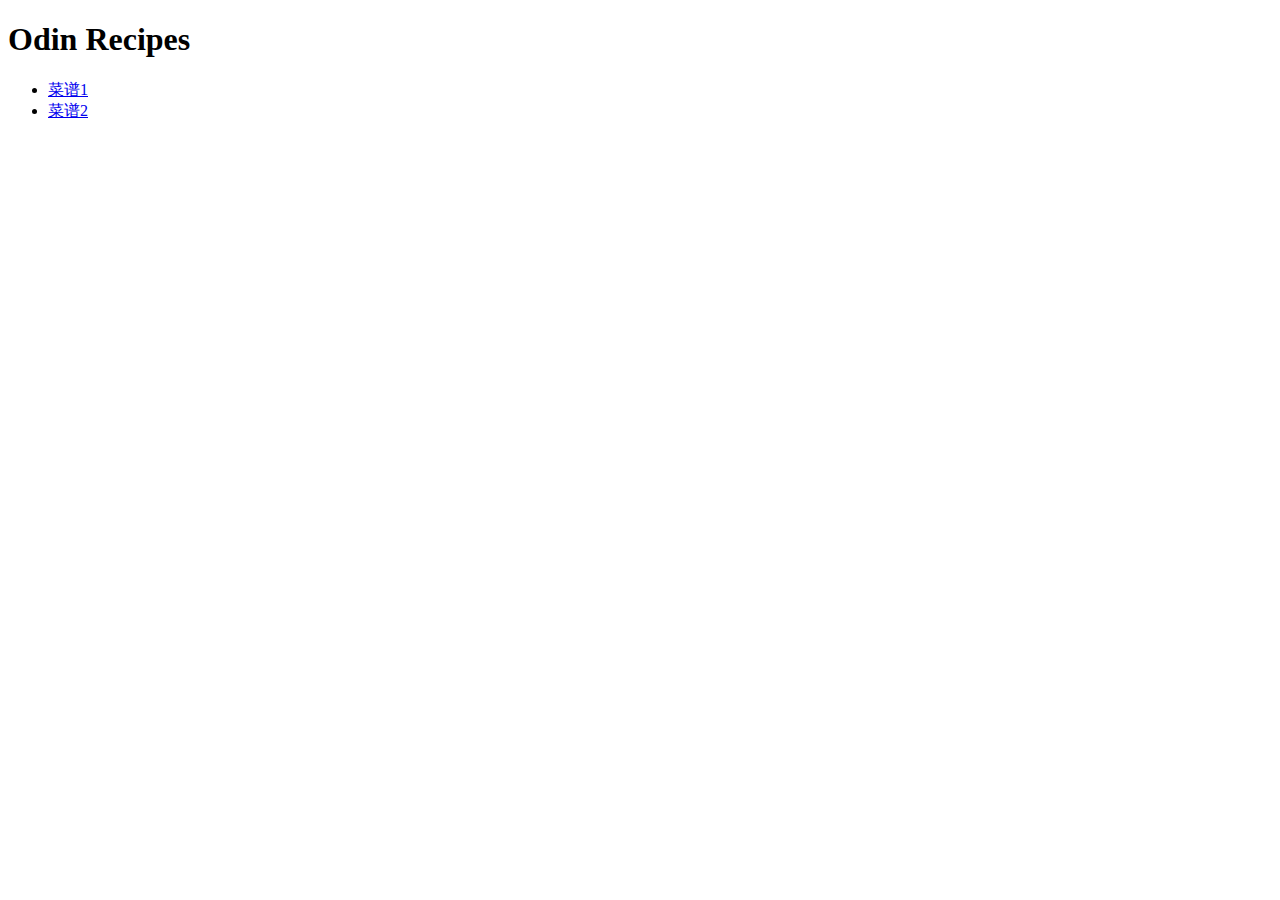
<file: index.html>
<!DOCTYPE html>
<html lang="en">

<head>
  <meta charset="UTF-8">
  <meta http-equiv="X-UA-Compatible" content="IE=edge">
  <meta name="viewport" content="width=device-width, initial-scale=1.0">
  <title>Document</title>
</head>

<body>
  <h1>Odin Recipes</h1>
  <ul>
    <li><a href="./recipes/hometownpork.html">菜谱1</a></a></li>
    <li><a href="./recipes/番茄炒蛋.html">菜谱2</a></li>
  </ul>
</body>

</html>
</file>
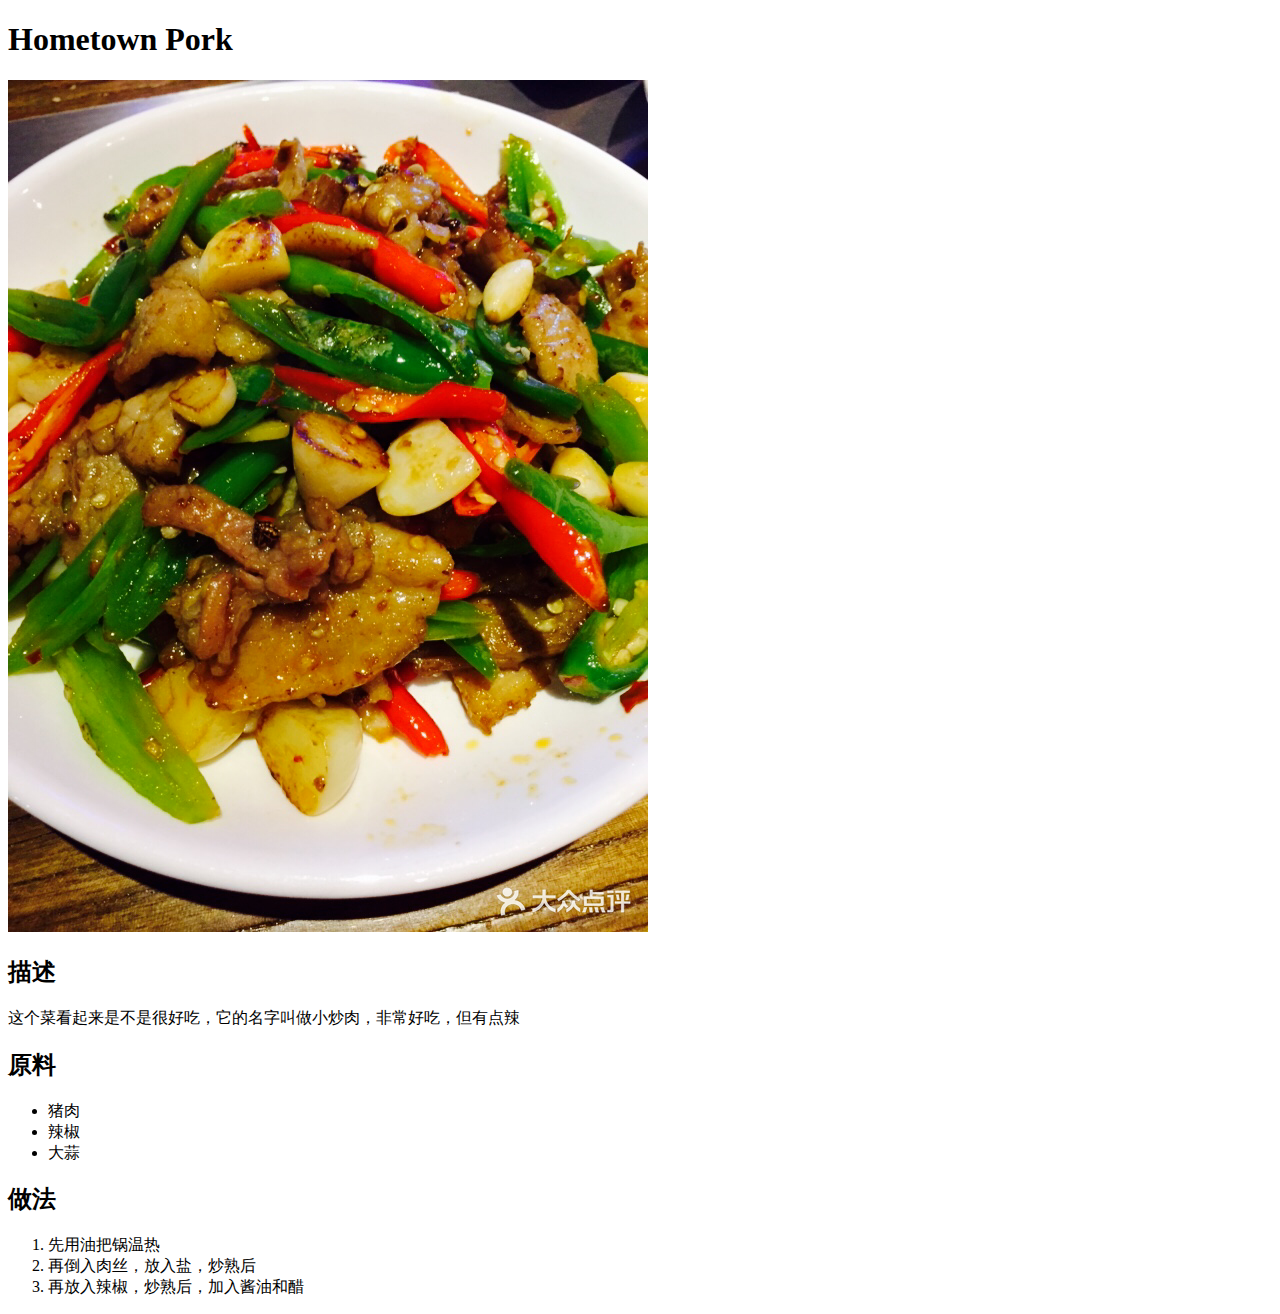
<file: recipes/hometownpork.html>
<!DOCTYPE html>
<html lang="en">
<head>
  <meta charset="UTF-8">
  <meta http-equiv="X-UA-Compatible" content="IE=edge">
  <meta name="viewport" content="width=device-width, initial-scale=1.0">
  <title>Document</title>
</head>
<body>
  <h1>Hometown Pork</h1>
  <img src="./小炒肉.png" alt="">
  <h2>描述</h2>
  <p>这个菜看起来是不是很好吃，它的名字叫做小炒肉，非常好吃，但有点辣</p>
  <h2>原料</h2>
  <ul>
    <li>猪肉</li>
    <li>辣椒</li>
    <li>大蒜</li>
  </ul>
  <h2>做法</h2>
  <ol>
    <li>先用油把锅温热</li>
    <li>再倒入肉丝，放入盐，炒熟后</li>
    <li>再放入辣椒，炒熟后，加入酱油和醋</li>
  </ol>
</body>
</html>
</file>
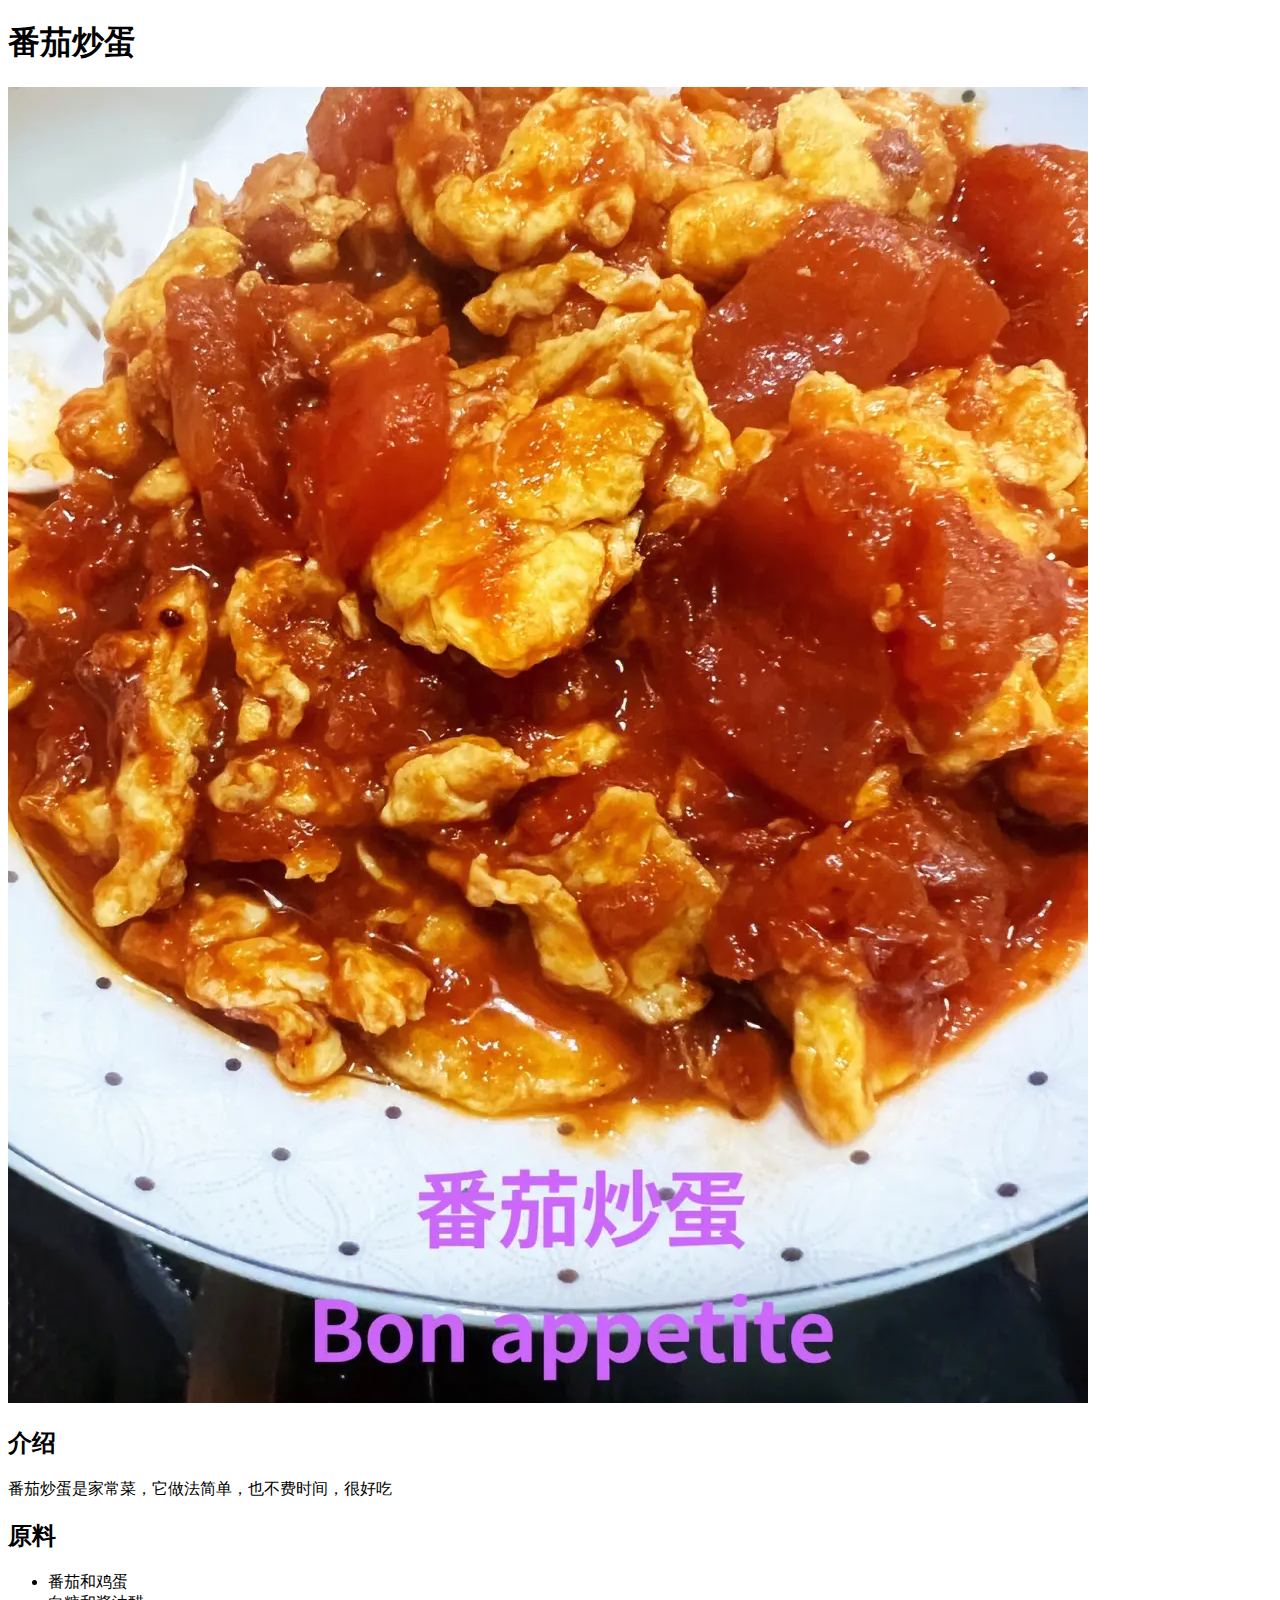
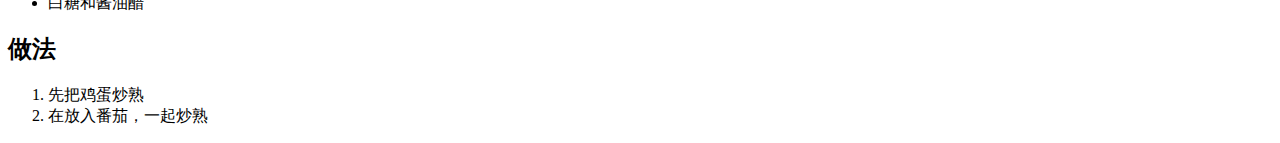
<file: recipes/番茄炒蛋.html>
<!DOCTYPE html>
<html lang="en">
<head>
  <meta charset="UTF-8">
  <meta http-equiv="X-UA-Compatible" content="IE=edge">
  <meta name="viewport" content="width=device-width, initial-scale=1.0">
  <title>Document</title>
</head>
<body>
  <h1>番茄炒蛋</h1>
  <img src="./番茄炒蛋.png" alt="">
  <h2>介绍</h2>
  <p>番茄炒蛋是家常菜，它做法简单，也不费时间，很好吃</p>
  <h2>原料</h2>
  <ul>
    <li>番茄和鸡蛋</li>
    <li>白糖和酱油醋</li>
  </ul>
  <h2>做法</h2>
  <ol>
    <li>先把鸡蛋炒熟</li>
    <li>在放入番茄，一起炒熟</li>
  </ol>
</body>
</html>
</file>
